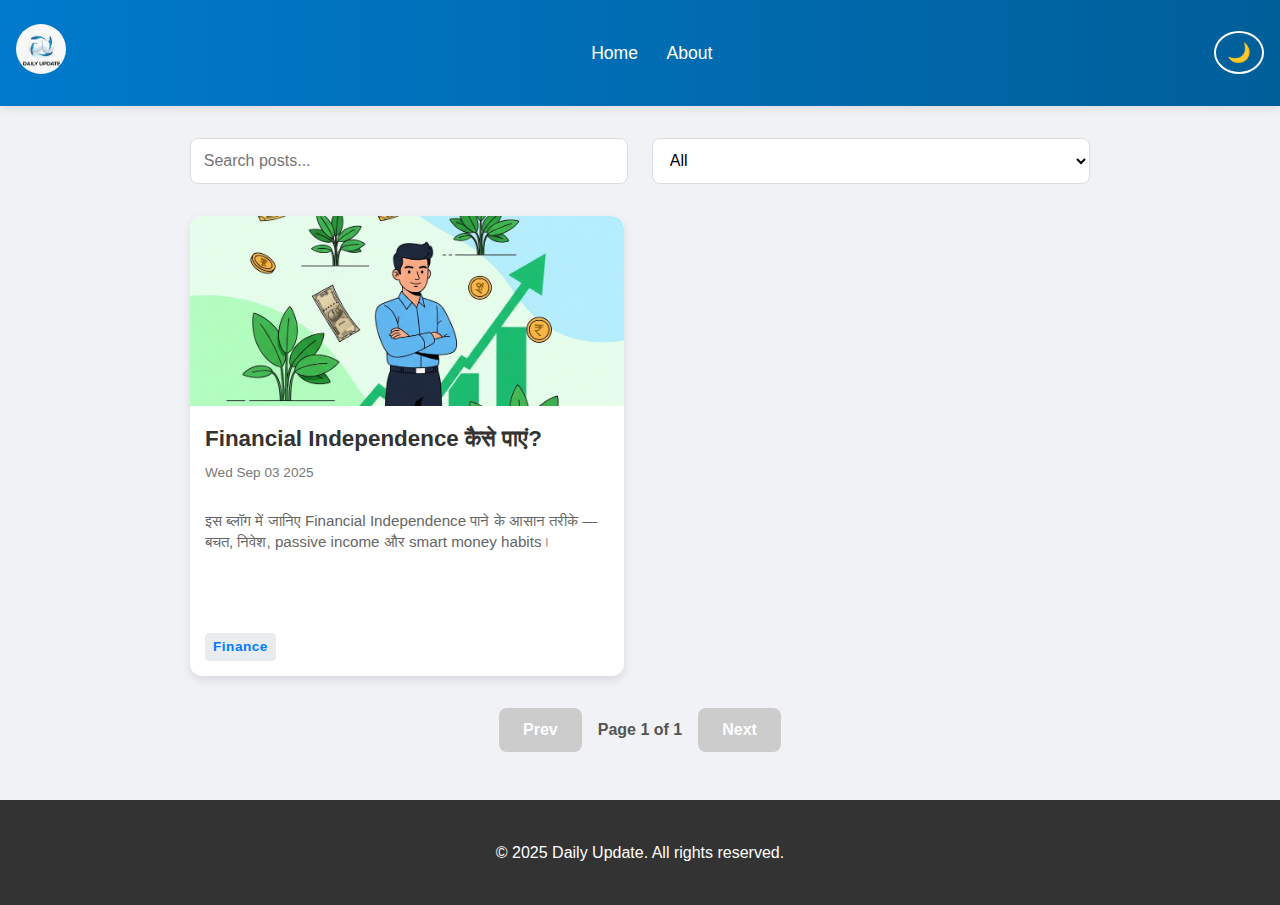
<file: index.html>
<!DOCTYPE html>
<html lang="en">
  <html lang="hi">
    <head>
      <meta charset="UTF-8" />
      <meta name="viewport" content="width=device-width, initial-scale=1.0" />

      <!-- SEO Title -->
      <title>Daily Update - Financial Independence & Money Tips</title>

      <!-- SEO Meta Description -->
      <meta
        name="description"
        content="Daily Update ब्लॉग में जानिए Financial Independence, बचत, निवेश, passive income और smart money tips जो आपको आर्थिक स्वतंत्रता पाने में मदद करेंगे।"
      />

      <!-- SEO Keywords -->
      <meta
        name="keywords"
        content="Financial Independence, पैसा कमाना, निवेश, Passive Income, Money Tips, Financial Freedom, Daily Update Blog"
      />

      <!-- Open Graph (for social media sharing) -->
      <meta
        property="og:title"
        content="Daily Update - Financial Independence & Money Tips"
      />
      <meta
        property="og:description"
        content="Financial Independence पाने के आसान तरीके, निवेश और पैसे बचाने की strategies।"
      />
      <meta property="og:type" content="website" />
      <meta property="og:url" content="https://yourdomain.com/" />
      <meta
        property="og:image"
        content="https://yourdomain.com/assets/images/financial-independence.png"
      />

      <!-- Twitter Card -->
      <meta name="twitter:card" content="summary_large_image" />
      <meta
        name="twitter:title"
        content="Daily Update - Financial Independence & Money Tips"
      />
      <meta
        name="twitter:description"
        content="जानिए Financial Freedom पाने के आसान तरीके और smart money habits।"
      />
      <meta
        name="twitter:image"
        content="https://yourdomain.com/assets/images/financial-independence.png"
      />

      <!-- Google Search Console Verification -->
      <meta name="google-site-verification" content="YOUR_UNIQUE_CODE" />

      <!-- Stylesheet -->
      <link rel="stylesheet" href="css/style.css" />

      <!-- Google Analytics Tracking -->
      <!-- <script async src="https://www.googletagmanager.com/gtag/js?id=G-VN488V6MP5"></script>
  <script>
    window.dataLayer = window.dataLayer || [];
    function gtag(){dataLayer.push(arguments);}
    gtag('js', new Date());
    gtag('config', 'G-VN488V6MP5');
  </script> -->

      <script
        async
        src="https://www.googletagmanager.com/gtag/js?id=G-PLZK2J28CJ"
      ></script>
      <script>
        window.dataLayer = window.dataLayer || [];
        function gtag() {
          dataLayer.push(arguments);
        }
        gtag("js", new Date());

        gtag("config", "G-PLZK2J28CJ");
      </script>
    </head>
    <body>
      <header>
        <div class="logo-container">
          <a href="index.html">
            <img
              src="assets/images/logo.png"
              alt="Daily Update Logo"
              class="blog-logo"
            />
          </a>
        </div>
        <nav>
          <a href="index.html">Home</a>
          <a href="about.html">About</a>
        </nav>
        <button id="theme-toggle">🌙</button>
      </header>

      <section class="controls">
        <input type="text" id="search" placeholder="Search posts..." />
        <select id="category-filter">
          <option value="all">All Categories</option>
        </select>
      </section>

      <main id="post-list" class="grid-container">
        <p>Loading posts...</p>
      </main>

      <div class="pagination">
        <button id="prev-page" disabled>Prev</button>
        <span id="page-info"></span>
        <button id="next-page">Next</button>
      </div>

      <footer>
        <p>© 2025 Daily Update. All rights reserved.</p>
      </footer>

      <button id="back-to-top" title="Go to top">↑</button>

      <script src="js/script.js"></script>
    </body>
  </html>
</html>
</file>
<file: css/style.css>
/*-- Base Styles --*/
body {
  font-family: 'Segoe UI', Tahoma, Geneva, Verdana, sans-serif;
  margin: 0;
  padding: 0;
  background-color: #f0f2f5;
  color: #333;
  transition: background-color 0.4s ease, color 0.4s ease;
  line-height: 1.6;
}

/*-- Dark Mode --*/
body.dark {
  background-color: #1a1a1a;
  color: #e0e0e0;
  --card-bg: #2a2a2a;
  --text-color: #f0f0f0;
  --link-color: #61dafb;
  --category-bg: #444;
  --category-text: #f0f0f0;
  --button-bg: #0087c5;
  --button-hover: #006b9b;
}

/*-- Header --*/
header {
  background: linear-gradient(to right, #007acc, #005f99);
  color: #fff;
  padding: 1.5rem 1rem;
  display: flex;
  justify-content: space-between;
  align-items: center;
  box-shadow: 0 2px 10px rgba(0, 0, 0, 0.1);
}

header h1 {
  margin: 0;
  font-size: 1.8rem;
  font-weight: 600;
}

.logo-container {
  display: flex;
  align-items: center;
}

.blog-logo {
  height: 50px; /* Adjust the size of the logo as needed */
  width: auto;
  max-width: 100%;
  border-radius: 50%;
  object-fit: contain;
}
header nav a {
  color: #fff;
  margin-left: 1.5rem;
  text-decoration: none;
  font-size: 1.1rem;
  transition: color 0.3s ease;
}

header nav a:hover {
  color: #c5e1ff;
  text-decoration: underline;
}

#theme-toggle {
  background: transparent;
  border: 2px solid #fff;
  border-radius: 50%;
  padding: 0.5rem 0.7rem;
  color: #fff;
  font-size: 1.2rem;
  cursor: pointer;
  transition: background 0.3s, color 0.3s, transform 0.2s;
}

#theme-toggle:hover {
  transform: rotate(30deg);
}

body.dark #theme-toggle {
  border-color: #61dafb;
  color: #61dafb;
}

/*-- Controls Section --*/
.controls {
  max-width: 900px;
  margin: 2rem auto 1rem;
  display: flex;
  gap: 1.5rem;
  padding: 0 1rem;
}

.controls input,
.controls select {
  flex: 1;
  padding: 0.8rem;
  border-radius: 8px;
  border: 1px solid #ddd;
  font-size: 1rem;
  background-color: #fff;
  transition: border-color 0.3s, box-shadow 0.3s;
}

.controls input:focus,
.controls select:focus {
  border-color: #007acc;
  box-shadow: 0 0 5px rgba(0, 122, 204, 0.2);
  outline: none;
}

body.dark .controls input,
body.dark .controls select {
  background-color: #333;
  color: var(--text-color);
  border-color: #555;
}

/*-- Main Content & Grid Layout --*/
/* #post-list {
  max-width: 900px;
  margin: 2rem auto;
  padding: 0 1rem;
  display: grid;
  grid-template-columns: repeat(auto-fit, minmax(280px, 1fr));
  gap: 2rem;
} */
#post-list {
  max-width: 900px;
  margin: 2rem auto;
  padding: 0 1rem;
  display: grid;
  grid-template-columns: repeat(2, 1fr);
  gap: 2rem;
}

/*-- Post Card --*/
.post-card {
  display: flex;
  flex-direction: column;
  background: var(--card-bg, #fff);
  border-radius: 12px;
  overflow: hidden;
  box-shadow: 0 4px 12px rgba(0, 0, 0, 0.08);
  text-decoration: none;
  color: inherit;
  transition: transform 0.3s ease, box-shadow 0.3s ease;
}

.post-card:hover {
  transform: translateY(-8px);
  box-shadow: 0 8px 25px rgba(0, 0, 0, 0.15);
}

.post-thumb {
  width: 100%;
  height: 200px;
  object-fit: cover;
  transition: transform 0.3s ease;
}

.post-card:hover .post-thumb {
  transform: scale(1.05);
}

.post-content {
  padding: 1.5rem;
  flex-grow: 1;
  display: flex;
  flex-direction: column;
}

.post-content h2 {
  font-size: 1.5rem;
  margin: 0 0 0.5rem;
  color: var(--text-color, #333);
  transition: color 0.3s;
}

.post-card:hover .post-content h2 {
  color: var(--link-color, #007acc);
}

.post-content small {
  display: block;
  color: #777;
  font-size: 0.9rem;
  margin-bottom: 0.7rem;
}

.post-content p {
  color: #555;
  margin-bottom: 1rem;
  flex-grow: 1;
  font-size: 1rem;
}

body.dark .post-content p {
  color: #ccc;
}

.category {
  display: inline-block;
  background: #e0e0e0;
  color: #555;
  padding: 0.4rem 1rem;
  border-radius: 20px;
  font-size: 0.8rem;
  font-weight: 600;
  letter-spacing: 0.5px;
  transition: background 0.3s, color 0.3s;
}

body.dark .category {
  background: var(--category-bg);
  color: var(--category-text);
}

/*-- Pagination --*/
.pagination {
  max-width: 900px;
  margin: 2rem auto 3rem;
  display: flex;
  justify-content: center;
  align-items: center;
  gap: 1rem;
}

.pagination button {
  padding: 0.8rem 1.5rem;
  border-radius: 8px;
  border: none;
  background: #007acc;
  color: #fff;
  font-size: 1rem;
  font-weight: bold;
  cursor: pointer;
  transition: background 0.2s, transform 0.2s;
}

.pagination button:hover:not(:disabled) {
  background: #005fa3;
  transform: translateY(-2px);
}

.pagination button:disabled {
  background: #ccc;
  cursor: not-allowed;
  transform: none;
}

body.dark .pagination button {
  background: var(--button-bg);
}

body.dark .pagination button:hover:not(:disabled) {
  background: var(--button-hover);
}

#page-info {
  font-weight: 600;
  color: #555;
}

body.dark #page-info {
  color: #ccc;
}

/*-- Footer --*/
footer {
  text-align: center;
  padding: 1.5rem;
  background-color: #333;
  color: #fff;
}

/*-- Back to Top Button --*/
#back-to-top {
  position: fixed;
  bottom: 2rem;
  right: 2rem;
  display: none;
  background: #007acc;
  color: white;
  border: none;
  border-radius: 50%;
  width: 50px;
  height: 50px;
  font-size: 1.5rem;
  cursor: pointer;
  box-shadow: 0 4px 12px rgba(0, 0, 0, 0.2);
  transition: transform 0.3s, opacity 0.3s;
}

#back-to-top:hover {
  background: #005f99;
  transform: translateY(-3px);
}

body.dark #back-to-top {
  background: #444;
  color: #f0f0f0;
}

/* --- CSS for Uniform Card Size and Responsive Grid --- */

/* 1. Grid Container Setup */
.grid-container {
    display: grid;
    /* This creates a responsive grid that fits as many columns as possible, 
       each being at least 280px wide. */
    grid-template-columns: repeat(auto-fit, minmax(280px, 1fr));
    gap: 30px; /* Space between cards */
    padding: 20px 0;
}

/* 2. Fix the size of the article element (the card itself) */
.post-card-item {
    /* Set a fixed height for the entire card (Adjust this value if needed) */
    height: 460px; 
    
    display: flex; /* Enable flexbox for vertical stacking */
    flex-direction: column;
    overflow: hidden; /* Important: Hides any overflowing text/content */
    
    background: var(--card-bg, #fff);
    border-radius: 12px;
    box-shadow: 0 4px 10px rgba(0, 0, 0, 0.1);
    transition: transform 0.3s ease-in-out;
}

.post-card-item:hover {
    transform: translateY(-5px); /* Lift card slightly on hover */
    box-shadow: 0 8px 15px rgba(0, 0, 0, 0.2);
}

/* 3. Style the inner link container */
.post-card-item .post-card {
    display: flex;
    flex-direction: column;
    height: 100%; /* Must take full height of the parent article */
    text-decoration: none;
    color: inherit;
}

/* 4. Fix the height/aspect ratio of the thumbnail image */
.post-card-item .post-thumb {
    width: 100%;
    height: 190px; /* Fixed height for the image (Adjust this to match card height) */
    object-fit: cover; /* Ensures image covers the area without distortion */
    border-radius: 12px 12px 0 0;
}

/* 5. Style and manage the content area */
.post-card-item .post-content {
    padding: 15px;
    flex-grow: 1; /* Allows content area to fill the remaining vertical space */
    display: flex;
    flex-direction: column;
}

.post-card-item .post-content h2 {
    font-size: 1.4rem;
    margin-top: 0;
    margin-bottom: 5px;
    color: var(--heading-color, #333);
}

/* 6. Truncate the summary text (essential for uniform card height) */
.post-card-item .post-content p {
    flex-grow: 1; /* Allow the paragraph to take up available vertical space */
    font-size: 0.95rem;
    line-height: 1.4;
    color: var(--text-color-light, #666);
    overflow: hidden;
    /* Use vendor prefixes to limit text to a specific number of lines (e.g., 3 lines) */
    display: -webkit-box;
    -webkit-line-clamp: 3; 
    -webkit-box-orient: vertical;
    margin-bottom: 10px;
}

/* 7. Ensure category and date are always at the bottom */
.post-card-item .post-content small,
.post-card-item .post-content .category {
    margin-top: auto; /* Pushes these elements to the bottom */
    font-size: 0.85rem;
}
.post-card-item .post-content .category {
    align-self: flex-start;
    padding: 3px 8px;
    background-color: var(--primary-color-light, #e9ecef);
    border-radius: 4px;
    color: var(--primary-color, #007bff);
    margin-top: 10px;
}

/* Dark Mode Adjustments */
body.dark .post-card-item {
    background: var(--card-bg-dark, #1e1e1e);
    box-shadow: 0 4px 10px rgba(255, 255, 255, 0.05);
}
</file>
